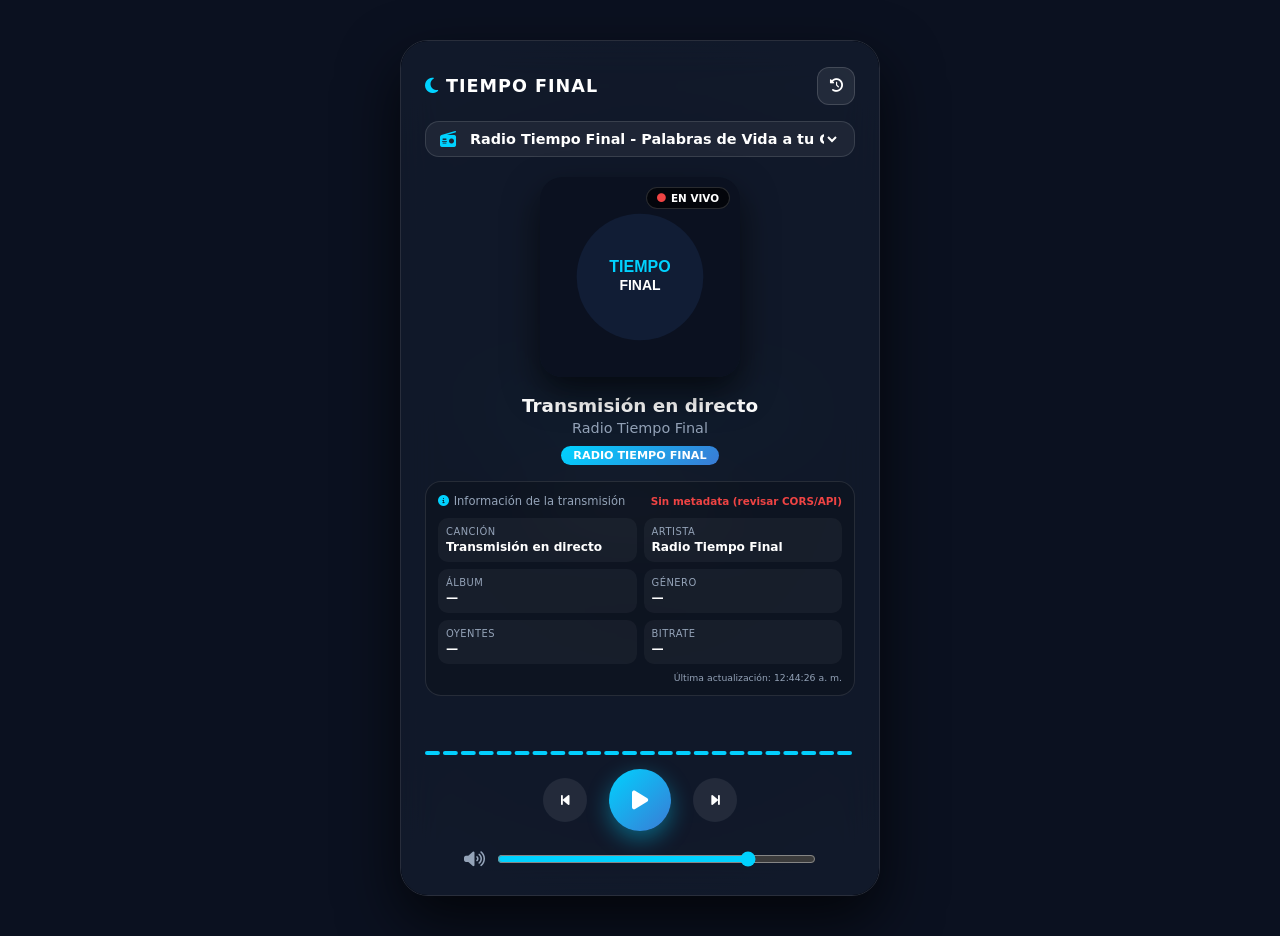
<file: tiempo-final-player-con-proxy-php/index.html>
<!DOCTYPE html>
<html lang="es">
<head>
    <meta charset="UTF-8">
    <meta name="viewport" content="width=device-width, initial-scale=1.0">
    <title>TIEMPO FINAL MEDIOS</title>
    <link rel="stylesheet" href="https://cdnjs.cloudflare.com/ajax/libs/font-awesome/6.4.0/css/all.min.css">
    <link rel="stylesheet" href="css/style.css">
</head>
<body>

<div class="player-container" id="player">
    <div class="player-bg" id="playerBg"></div>
    <div class="player-overlay"></div>

    <div class="player-card">
        <div class="top-bar">
            <div class="brand">
                <i class="fa-solid fa-moon brand-icon"></i>
                <span class="brand-name">TIEMPO FINAL<small></small></span>
            </div>
            <div class="top-controls">
                <button id="historyToggleBtn" class="btn-icon" title="Historial de canciones">
                    <i class="fa-solid fa-clock-rotate-left"></i>
                </button>
            </div>
        </div>

        <div class="station-selector-wrapper">
            <i class="fa-solid fa-radio selector-icon"></i>
            <select id="stationSelect" class="station-select"></select>
        </div>

        <div class="history-panel" id="historyPanel">
            <div class="history-header">
                <h4><i class="fa-solid fa-list-ul"></i> Recientemente sonadas</h4>
                <button id="closeHistoryBtn" class="btn-close">&times;</button>
            </div>
            <ul class="history-list" id="historyList"></ul>
        </div>

        <div class="cover-wrapper">
            <img id="albumArt" alt="Carátula" class="album-art">
            <div class="live-badge"><i class="fa-solid fa-circle"></i> EN VIVO</div>
        </div>

        <div class="track-info">
            <h2 id="songTitle" class="song-title">Cargando canción...</h2>
            <h3 id="artistName" class="artist-name">Cargando artista...</h3>
            <span id="stationTitle" class="station-tag">Nombre Emisora</span>
        </div>

        <!-- Metadata adicional -->
        <div class="metadata-card" id="metadataCard">
            <div class="metadata-header">
                <span><i class="fa-solid fa-circle-info"></i> Información de la transmisión</span>
                <span id="metadataStatus" class="metadata-status">Conectando...</span>
            </div>

            <div class="metadata-grid">
                <div class="metadata-item">
                    <span class="metadata-label">Canción</span>
                    <strong id="metaSong">—</strong>
                </div>
                <div class="metadata-item">
                    <span class="metadata-label">Artista</span>
                    <strong id="metaArtist">—</strong>
                </div>
                <div class="metadata-item">
                    <span class="metadata-label">Álbum</span>
                    <strong id="metaAlbum">—</strong>
                </div>
                <div class="metadata-item">
                    <span class="metadata-label">Género</span>
                    <strong id="metaGenre">—</strong>
                </div>
                <div class="metadata-item">
                    <span class="metadata-label">Oyentes</span>
                    <strong id="metaListeners">—</strong>
                </div>
                <div class="metadata-item">
                    <span class="metadata-label">Bitrate</span>
                    <strong id="metaBitrate">—</strong>
                </div>
            </div>

            <div class="metadata-extra" id="metadataExtra"></div>
            <div class="metadata-updated" id="metadataUpdated">Última actualización: —</div>
        </div>

        <div class="visualizer-container">
            <canvas id="audioVisualizer"></canvas>
        </div>

        <div class="controls">
            <button id="prevBtn" class="btn-secondary" title="Emisora anterior">
                <i class="fa-solid fa-backward-step"></i>
            </button>
            <button id="playBtn" class="btn-play" title="Reproducir / Pausar">
                <i class="fa-solid fa-play" id="playIcon"></i>
            </button>
            <button id="nextBtn" class="btn-secondary" title="Siguiente emisora">
                <i class="fa-solid fa-forward-step"></i>
            </button>
        </div>

        <div class="volume-container">
            <button id="muteBtn" class="btn-volume" title="Silenciar">
                <i class="fa-solid fa-volume-high" id="volumeIcon"></i>
            </button>
            <input type="range" id="volumeSlider" class="volume-slider" min="0" max="1" step="0.01" value="0.8">
        </div>
    </div>

    <audio id="radioAudio" crossorigin="anonymous" preload="none"></audio>
</div>

<script src="js/config.js"></script>
<script src="js/player.js"></script>
</body>
</html>
</file>
<file: tiempo-final-player-con-proxy-php/css/style.css>
/* ===== Base ===== */
:root {
    --primary-color: #00d2ff;
    --accent-color: #3a7bd5;
    --bg-dark: #0b1120;
    --card-bg: rgba(20, 29, 47, 0.78);
    --text-main: #ffffff;
    --text-muted: #94a3b8;
    --success: #22c55e;
    --danger: #ef4444;
}

* {
    margin: 0;
    padding: 0;
    box-sizing: border-box;
    font-family: "Segoe UI", system-ui, -apple-system, sans-serif;
}

body {
    background: var(--bg-dark);
    color: var(--text-main);
    min-height: 100vh;
    display: flex;
    justify-content: center;
    align-items: center;
    overflow-x: hidden;
    padding: 20px 0;
}

/* ===== Player ===== */
.player-container {
    position: relative;
    width: min(100%, 480px);
    margin: 20px;
    border-radius: 28px;
    overflow: hidden;
    box-shadow: 0 25px 60px rgba(0, 0, 0, 0.7);
    border: 1px solid rgba(255, 255, 255, 0.12);
}

.player-bg {
    position: absolute;
    inset: -10%;
    width: 120%;
    height: 120%;
    background-size: cover;
    background-position: center;
    filter: blur(30px) brightness(0.35);
    transition: background-image 0.8s ease-in-out;
    z-index: 1;
}

.player-overlay {
    position: absolute;
    inset: 0;
    background: radial-gradient(
        circle at center,
        rgba(0, 0, 0, 0.1) 0%,
        rgba(11, 17, 32, 0.9) 100%
    );
    z-index: 2;
}

.player-card {
    position: relative;
    z-index: 3;
    padding: 26px 24px;
    background: var(--card-bg);
    backdrop-filter: blur(20px);
    display: flex;
    flex-direction: column;
    align-items: center;
}

/* ===== Top ===== */
.top-bar {
    width: 100%;
    display: flex;
    justify-content: space-between;
    align-items: center;
    margin-bottom: 16px;
}

.brand {
    display: flex;
    align-items: center;
    gap: 8px;
    color: var(--primary-color);
    font-size: 1.1rem;
}

.brand-name {
    font-weight: 800;
    letter-spacing: 1px;
    color: #fff;
}

.brand-name small {
    color: var(--primary-color);
    font-size: 0.65rem;
}

.btn-icon {
    background: rgba(255, 255, 255, 0.08);
    border: 1px solid rgba(255, 255, 255, 0.15);
    color: var(--text-main);
    width: 38px;
    height: 38px;
    border-radius: 12px;
    cursor: pointer;
    display: flex;
    align-items: center;
    justify-content: center;
    transition: all 0.2s ease;
}

.btn-icon:hover {
    background: rgba(255, 255, 255, 0.2);
    color: var(--primary-color);
    transform: translateY(-2px);
}

/* ===== Station ===== */
.station-selector-wrapper {
    width: 100%;
    display: flex;
    align-items: center;
    gap: 10px;
    background: rgba(255, 255, 255, 0.06);
    border: 1px solid rgba(255, 255, 255, 0.12);
    padding: 8px 14px;
    border-radius: 14px;
    margin-bottom: 20px;
}

.selector-icon {
    color: var(--primary-color);
}

.station-select {
    width: 100%;
    background: transparent;
    border: none;
    color: var(--text-main);
    font-size: 0.9rem;
    font-weight: 600;
    outline: none;
    cursor: pointer;
}

.station-select option {
    background: #111827;
    color: #fff;
}

/* ===== Cover ===== */
.cover-wrapper {
    position: relative;
    width: 200px;
    height: 200px;
    border-radius: 22px;
    overflow: hidden;
    box-shadow: 0 15px 35px rgba(0, 0, 0, 0.6);
    margin-bottom: 18px;
}

.album-art {
    width: 100%;
    height: 100%;
    object-fit: cover;
    transition: transform 0.5s ease;
}

.player-container.playing .album-art {
    transform: scale(1.04);
}

.live-badge {
    position: absolute;
    top: 10px;
    right: 10px;
    background: rgba(0, 0, 0, 0.65);
    backdrop-filter: blur(8px);
    border: 1px solid rgba(255, 255, 255, 0.15);
    padding: 4px 10px;
    border-radius: 12px;
    font-size: 0.65rem;
    font-weight: 700;
    color: #fff;
    display: flex;
    align-items: center;
    gap: 5px;
}

.live-badge i {
    color: #ef4444;
    font-size: 0.55rem;
    animation: pulse 1.5s infinite;
}

@keyframes pulse {
    0%, 100% { opacity: 1; }
    50% { opacity: 0.3; }
}

/* ===== Track ===== */
.track-info {
    text-align: center;
    width: 100%;
    margin-bottom: 12px;
}

.song-title {
    font-size: 1.15rem;
    font-weight: 700;
    white-space: nowrap;
    overflow: hidden;
    text-overflow: ellipsis;
    margin-bottom: 4px;
}

.artist-name {
    font-size: 0.9rem;
    color: var(--text-muted);
    font-weight: 500;
    white-space: nowrap;
    overflow: hidden;
    text-overflow: ellipsis;
    margin-bottom: 8px;
}

.station-tag {
    display: inline-block;
    padding: 3px 12px;
    background: linear-gradient(135deg, var(--primary-color), var(--accent-color));
    font-size: 0.7rem;
    font-weight: 700;
    text-transform: uppercase;
    border-radius: 20px;
}

/* ===== Metadata ===== */
.metadata-card {
    width: 100%;
    margin: 4px 0 14px;
    padding: 12px;
    background: rgba(0, 0, 0, 0.18);
    border: 1px solid rgba(255, 255, 255, 0.1);
    border-radius: 16px;
}

.metadata-header {
    display: flex;
    justify-content: space-between;
    align-items: center;
    gap: 8px;
    margin-bottom: 10px;
    font-size: 0.72rem;
    color: var(--text-muted);
}

.metadata-header i {
    color: var(--primary-color);
}

.metadata-status {
    font-size: 0.65rem;
    font-weight: 700;
    white-space: nowrap;
}

.metadata-status.loading {
    color: #facc15;
}

.metadata-status.ok {
    color: var(--success);
}

.metadata-status.error {
    color: var(--danger);
}

.metadata-grid {
    display: grid;
    grid-template-columns: repeat(2, minmax(0, 1fr));
    gap: 7px;
}

.metadata-item {
    min-width: 0;
    padding: 8px;
    border-radius: 10px;
    background: rgba(255, 255, 255, 0.045);
}

.metadata-label {
    display: block;
    margin-bottom: 3px;
    color: var(--text-muted);
    font-size: 0.62rem;
    text-transform: uppercase;
    letter-spacing: 0.5px;
}

.metadata-item strong {
    display: block;
    overflow: hidden;
    text-overflow: ellipsis;
    white-space: nowrap;
    font-size: 0.76rem;
}

.metadata-extra {
    margin-top: 8px;
}

.metadata-extra-row {
    display: flex;
    justify-content: space-between;
    gap: 10px;
    padding: 5px 2px;
    border-top: 1px solid rgba(255, 255, 255, 0.06);
    font-size: 0.65rem;
}

.metadata-extra-row span {
    color: var(--text-muted);
    overflow: hidden;
    text-overflow: ellipsis;
}

.metadata-extra-row strong {
    max-width: 65%;
    overflow: hidden;
    text-overflow: ellipsis;
    white-space: nowrap;
    text-align: right;
}

.metadata-updated {
    margin-top: 8px;
    text-align: right;
    color: var(--text-muted);
    font-size: 0.58rem;
}

/* ===== Visualizer ===== */
.visualizer-container {
    width: 100%;
    height: 45px;
    margin-bottom: 14px;
}

#audioVisualizer {
    width: 100%;
    height: 100%;
}

/* ===== Controls ===== */
.controls {
    display: flex;
    align-items: center;
    justify-content: center;
    gap: 22px;
    margin-bottom: 18px;
}

.btn-secondary {
    background: rgba(255, 255, 255, 0.08);
    border: none;
    color: var(--text-main);
    width: 44px;
    height: 44px;
    border-radius: 50%;
    cursor: pointer;
    transition: all 0.2s ease;
}

.btn-secondary:hover {
    background: rgba(255, 255, 255, 0.18);
    transform: scale(1.06);
}

.btn-play {
    background: linear-gradient(135deg, var(--primary-color), var(--accent-color));
    border: none;
    color: #fff;
    width: 62px;
    height: 62px;
    border-radius: 50%;
    cursor: pointer;
    font-size: 1.35rem;
    box-shadow: 0 8px 22px rgba(0, 210, 255, 0.4);
    transition: all 0.2s ease;
}

.btn-play:hover {
    transform: scale(1.08);
}

/* ===== Volume ===== */
.volume-container {
    display: flex;
    align-items: center;
    gap: 12px;
    width: 82%;
}

.btn-volume {
    background: none;
    border: none;
    color: var(--text-muted);
    font-size: 1.05rem;
    cursor: pointer;
}

.volume-slider {
    width: 100%;
    accent-color: var(--primary-color);
    cursor: pointer;
}

/* ===== History ===== */
.history-panel {
    position: absolute;
    inset: 0;
    background: rgba(11, 17, 32, 0.96);
    backdrop-filter: blur(24px);
    z-index: 10;
    padding: 24px;
    display: flex;
    flex-direction: column;
    transform: translateY(-100%);
    opacity: 0;
    transition: all 0.35s ease;
    pointer-events: none;
}

.history-panel.active {
    transform: translateY(0);
    opacity: 1;
    pointer-events: all;
}

.history-header {
    display: flex;
    justify-content: space-between;
    align-items: center;
    margin-bottom: 16px;
    padding-bottom: 12px;
    border-bottom: 1px solid rgba(255, 255, 255, 0.1);
}

.history-header h4 {
    font-size: 0.95rem;
    color: var(--primary-color);
}

.btn-close {
    background: none;
    border: none;
    color: var(--text-muted);
    font-size: 1.5rem;
    cursor: pointer;
}

.history-list {
    list-style: none;
    overflow-y: auto;
    flex: 1;
}

.history-item {
    display: flex;
    align-items: center;
    gap: 12px;
    padding: 10px 8px;
    border-bottom: 1px solid rgba(255, 255, 255, 0.05);
}

.history-thumb {
    width: 42px;
    height: 42px;
    border-radius: 8px;
    object-fit: cover;
}

.history-info {
    flex: 1;
    min-width: 0;
}

.history-song,
.history-artist {
    white-space: nowrap;
    overflow: hidden;
    text-overflow: ellipsis;
}

.history-song {
    font-size: 0.85rem;
    font-weight: 600;
}

.history-artist {
    font-size: 0.75rem;
    color: var(--text-muted);
}

.history-time {
    font-size: 0.7rem;
    color: var(--primary-color);
}

.history-empty {
    text-align: center;
    color: var(--text-muted);
    margin-top: 40px;
}

/* ===== Mobile ===== */
@media (max-width: 420px) {
    body {
        padding: 0;
    }

    .player-container {
        margin: 0;
        border-radius: 0;
        min-height: 100vh;
    }

    .metadata-grid {
        grid-template-columns: 1fr 1fr;
    }

    .player-card {
        min-height: 100vh;
        justify-content: center;
    }
}
</file>
